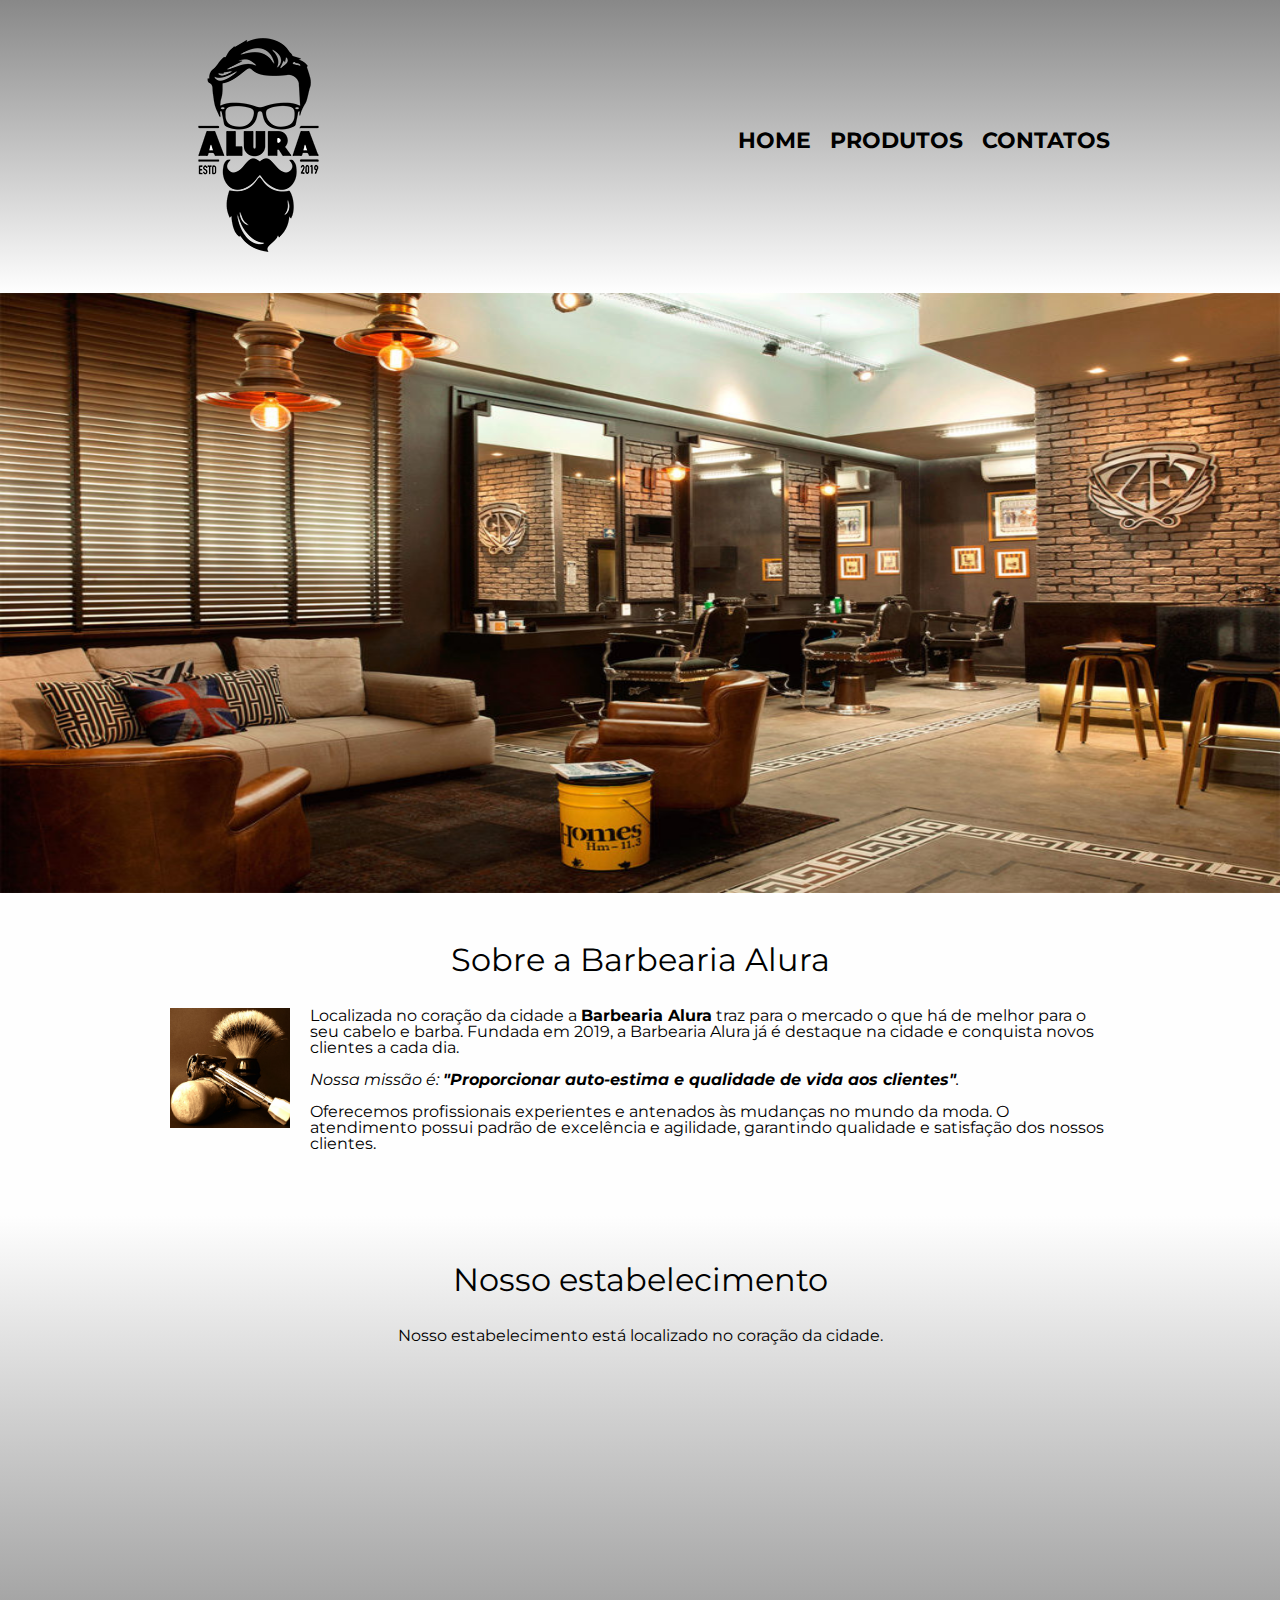
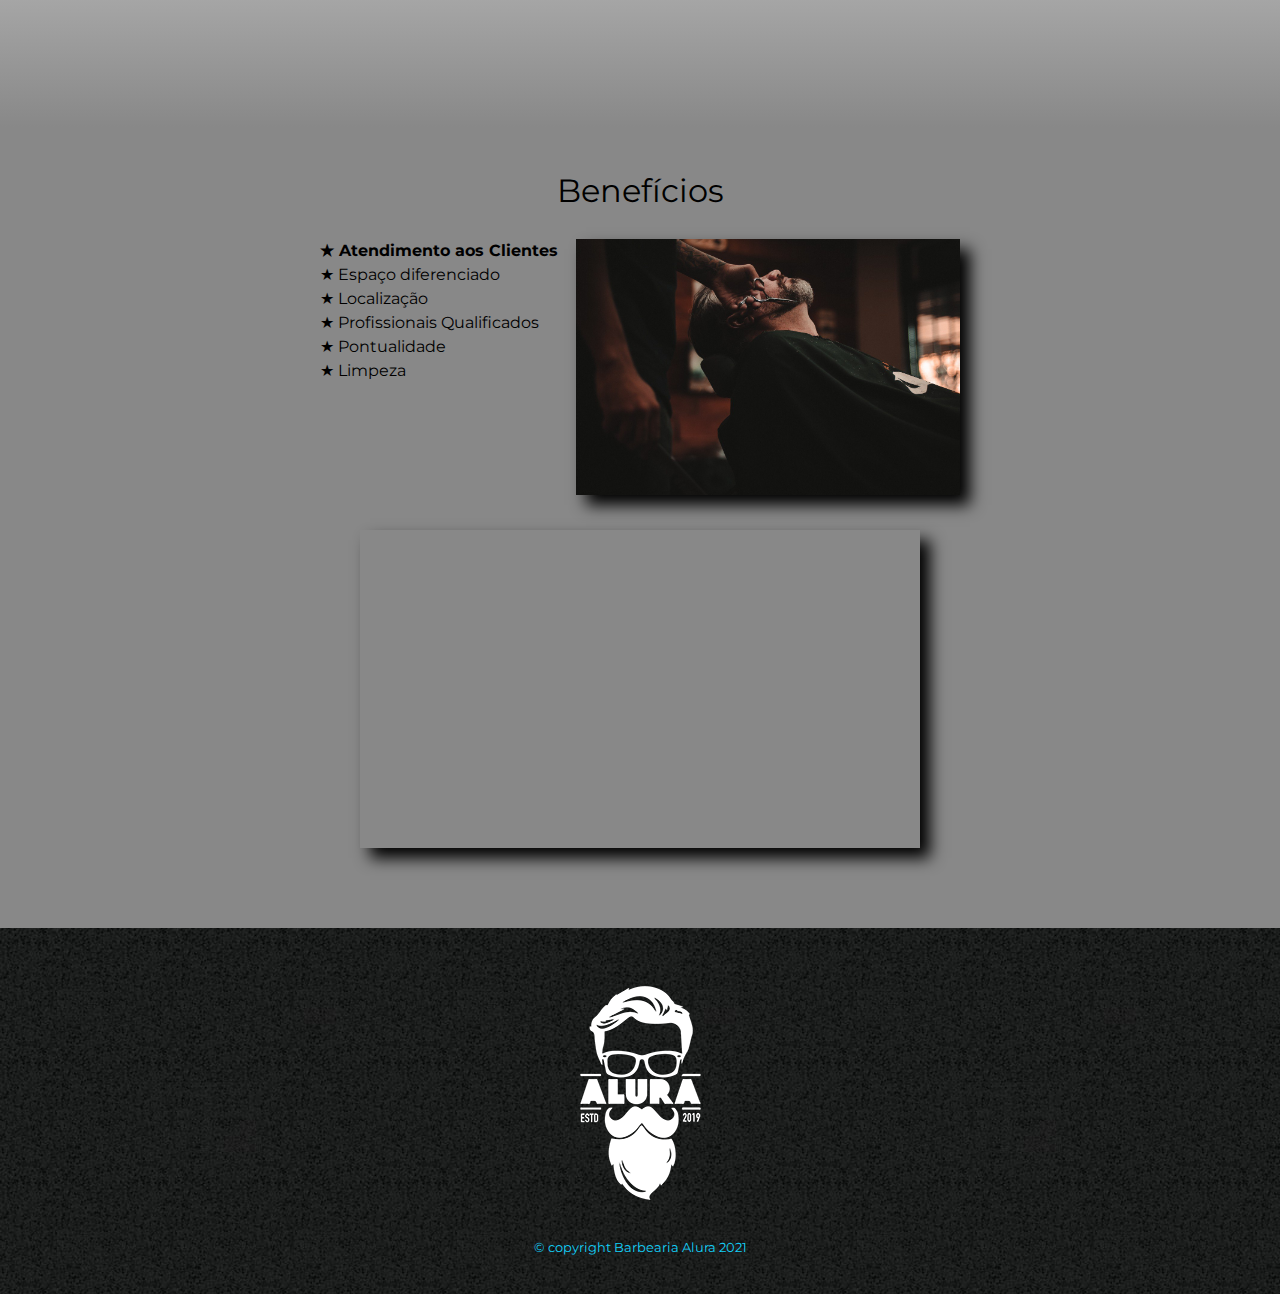
<file: index.html>
<!DOCTYPE html>
<html lang="pt-br">
	<head>
		<meta charset="UTF-8">
		<meta name="viewport" content="width=device-width">
		<title>Barbearia Alura</title>

		<link rel="stylesheet" href="reset.css">
		<link rel="stylesheet" href="style.css">
		<link rel="preconnect" href="https://fonts.gstatic.com">
<link href="https://fonts.googleapis.com/css2?family=Montserrat&display=swap" rel="stylesheet">
	</head>

	<body>
		<header>
			<div class="caixa">
				<h1><img src="logo.png"></h1>
				
				<nav>
					<ul>
						<li><a href="index.html">Home</a></li>
						<li><a href="produtos.html">Produtos</a></li>
						<li><a href="contatos.html">Contatos</a></li>
					</ul>
				</nav>
			</div>		
		</header>
		<img class="banner" src="banner.jpg">

		<main>
			<section class="principal">
				<h2 class="titulo-principal">Sobre a Barbearia Alura</h2>

				<img class="utensilios" src="utensilios.jpg" alt="utensilios de um barbeiro">
		 
				<p>Localizada no coração da cidade a <strong>Barbearia Alura</strong> traz para o mercado o que há de melhor para o seu cabelo e barba. Fundada em 2019, a Barbearia Alura já é destaque na cidade e conquista novos clientes a cada dia.</p>

				<p id="missao"><em>Nossa missão é: <strong>"Proporcionar auto-estima e qualidade de vida aos clientes"</strong>.</em></p>

				<p>Oferecemos profissionais experientes e antenados às mudanças no mundo da moda. O atendimento possui padrão de excelência e agilidade, garantindo qualidade e satisfação dos nossos clientes.</p>
			</section>

			<section class="mapa">
				<h3 class="titulo-principal">Nosso estabelecimento</h3>
				<p>Nosso estabelecimento está localizado no coração da cidade.</p>
				<div class="mapa-conteudo">
					<iframe src="https://www.google.com/maps/embed?pb=!1m18!1m12!1m3!1d29251.5988706695!2d-46.649974331340516!3d-23.588194125829926!2m3!1f0!2f0!3f0!3m2!1i1024!2i768!4f13.1!3m3!1m2!1s0x94ce59541c6c79c3%3A0x36b90a85f0f8cb33!2sGrupo%20Alura!5e0!3m2!1spt-BR!2sbr!4v1619656378121!5m2!1spt-BR!2sbr" width="100%" height="300" style="border:0;" allowfullscreen="" loading="lazy"></iframe>
			    </div>
			</section>
		</main>	
		<section class="beneficios">
			<h3 class="titulo-principal">Benefícios</h3>

			<div class="conteudo-beneficios">
				<ul class="lista-beneficios">
					<li class="itens">Atendimento aos Clientes</li>
					<li class="itens">Espaço diferenciado</li>
					<li class="itens">Localização</li>
					<li class="itens">Profissionais Qualificados</li>
					<li class="itens">Pontualidade</li>
					<li class="itens">Limpeza</li>
				</ul><img src="beneficios.jpg" class="imagem-beneficios">
			</div>

		<div class="video">
			<iframe width="100%" height="315" src="https://www.youtube.com/embed/wcVVXUV0YUY" title="YouTube video player" frameborder="0" allow="accelerometer; autoplay; clipboard-write; encrypted-media; gyroscope; picture-in-picture" allowfullscreen></iframe>
		</div>
		</section>
		<footer>
			<img src="logo-branco.png">
			<p class="copyright">&copy; copyright Barbearia Alura 2021</p>
		</footer> 
	</body>
</html>
</file>
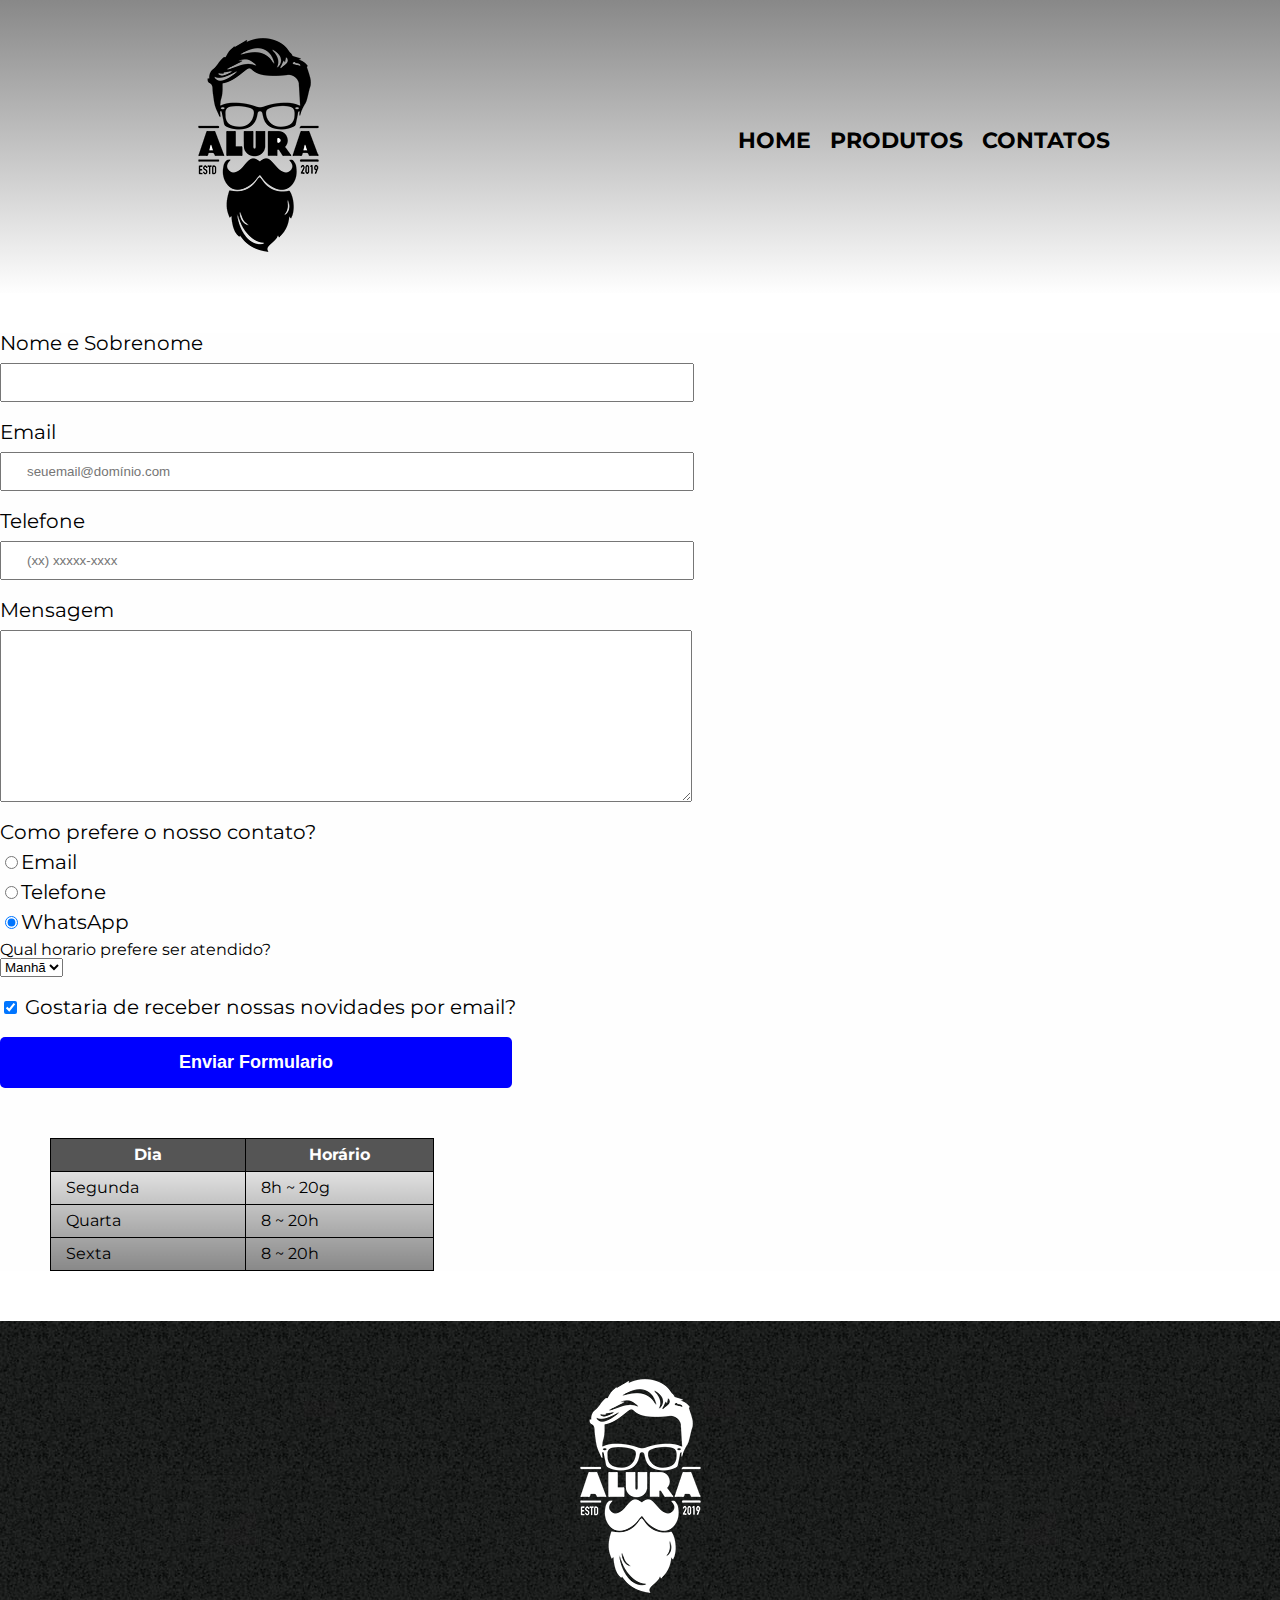
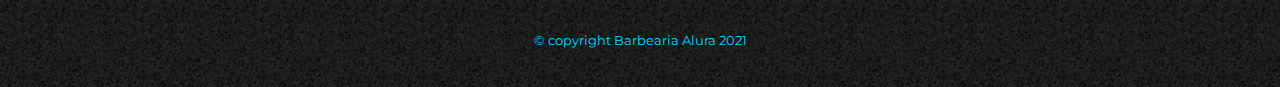
<file: contatos.html>
<!DOCTYPE html>
<html>
	<head>
		<meta charset="UTF-8">	
		<title>Contato- Barbearia Alura</title>

		<link rel="stylesheet" href="reset.css">
		<link rel="stylesheet" href="style.css">
		<link rel="preconnect" href="https://fonts.gstatic.com">
<link href="https://fonts.googleapis.com/css2?family=Montserrat&display=swap" rel="stylesheet">
	</head>
	<body>
		<header>
			<div class="caixa">
				<h1><img src="logo.png" alt="Logo da Barbearia Alura"></h1>
				
				<nav>
					<ul>
						<li><a href="index.html">Home</a></li>
						<li><a href="produtos.html">Produtos</a></li>
						<li><a href="contatos.html">Contatos</a></li>
					</ul>
				</nav>
			</div>		
		</header>

		<main>
			<form>
				<label for="nomesobrenome">Nome e Sobrenome</label>
				<input type="text" id="nomesobrenome" class="input-padrao" required>

				<label for="email">Email</label>
				<input type="email" id="email" class="input-padrao" required placeholder="seuemail@domínio.com">

				<label for="telefone">Telefone</label>
				<input type="tel" id="telefone" class="input-padrao" required placeholder="(xx) xxxxx-xxxx">

				<label for="mensagem">Mensagem</label>
				<textarea cols="70" rows="10" id="mensagem" class="input-padrao" required></textarea>

				<fieldset>
					<legend>Como prefere o nosso contato?</legend>
					<label for="radio-email"><input type="radio" name="contato" value="email" id="radio-email">Email</label>
					
					<label for="radio-telefone"><input type="radio" name="contato" value="telefone" id="radio-telefone">Telefone</label>
					
					<label for="radio-whatsapp"><input type="radio" name="contato" value="whatsapp" id="radio-whatsapp" checked>WhatsApp</label>
					
				</fieldset>

				<div>
					<p>Qual horario prefere ser atendido?</p>
					<select>
						<option>Manhã</option>
						<option>Tarde</option>
						<option>Noite</option>
					</select>
				</div>
				<label class="checkbox"><input type="checkbox" checked> Gostaria de receber nossas novidades por email?</label>

				<input type="submit" value="Enviar Formulario" class="enviar">
			</form>

			<table class="table">
				<thead>
					<tr>
						<th>Dia</th>
						<th>Horário</th>
					</tr>
				</thead>	
				<tbody>
					<tr>
						<td>Segunda</td>
						<td>8h ~ 20g</td>
					</tr>	
					<tr>
						<td>Quarta</td>
						<td>8 ~ 20h</td>
					</tr>
					<tr>
						<td>Sexta</td>
						<td>8 ~ 20h</td>
					</tr>
				</tbody>	
			</table>	
		
		</main>

		<footer>
			<img src="logo-branco.png">
			<p class="copyright">&copy; copyright Barbearia Alura 2021</p>
		</footer>
	</body>
</html>
</file>
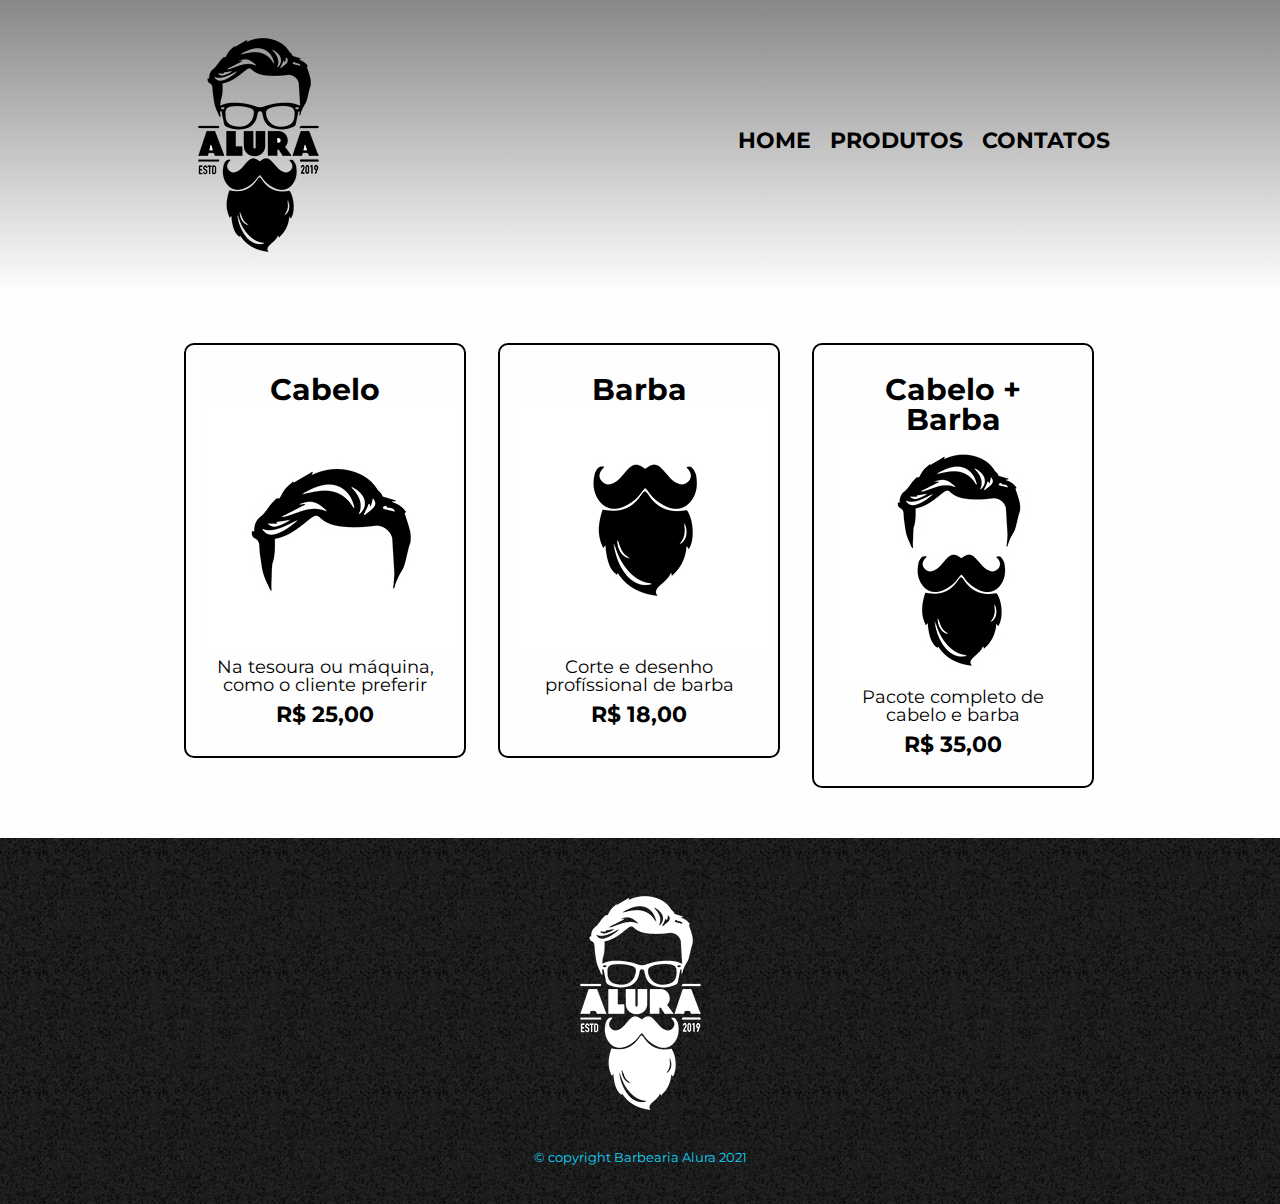
<file: produtos.html>
<!DOCTYPE html>
<html>
	<head>
		<meta charset="UTF-8">	
		<title>Produtos- Barbearia Alura</title>

		<link rel="stylesheet" href="reset.css">
		<link rel="stylesheet" href="style.css">
		<link rel="preconnect" href="https://fonts.gstatic.com">
<link href="https://fonts.googleapis.com/css2?family=Montserrat&display=swap" rel="stylesheet">
	</head>
	<body>
		<header>
			<div class="caixa">
				<h1><img src="logo.png"></h1>
				
				<nav>
					<ul>
						<li><a href="index.html">Home</a></li>
						<li><a href="produtos.html">Produtos</a></li>
						<li><a href="contatos.html">Contatos</a></li>
					</ul>
				</nav>
			</div>		
		</header>

		<main>
			<ul class="produtos">	
				<li>
					<h2>Cabelo</h2>
					<img src="cabelo.jpg">
					<p class="produto-descricao">Na tesoura ou máquina, como o cliente preferir</p>
					<p class="produto-preço">R$ 25,00</p>
				</li>	
				<li>
					<h2>Barba</h2>
					<img src="barba.jpg">
					<p class="produto-descricao">Corte e desenho profíssional de barba</p>
					<p class="produto-preço">R$ 18,00</p>
				</li>
				<li>
					<h2>Cabelo + Barba</h2>
					<img src="cabelo+barba.jpg">
					<p class="produto-descricao">Pacote completo de cabelo e barba</p>
					<p class="produto-preço">R$ 35,00</p>
				</li>
			</ul>
		</main>

		<footer>
			<img src="logo-branco.png">
			<p class="copyright">&copy; copyright Barbearia Alura 2021</p>
		</footer>
	</body>
</html>
</file>
<file: style.css>
body{
	font-family: 'Montserrat', sans-serif;
}

header {
	background:linear-gradient(#888888,#FEFEFE);
	padding: 20px 0;
}

.caixa {
	position: relative;
	width: 940px;
	margin: 0 auto;
}

nav {
	position: absolute;	
	top: 110px;	
	right: 0;
}

nav li {
	display: inline;
	margin: 0 0 0 15px;
}

nav a {
	text-transform: uppercase;
	color: #000000;
	font-weight: bold;
	font-size: 22px;
	text-decoration: none;
}

nav a:hover {
	color: rgb(03,96,116);
	text-decoration: underline;
}

.produtos {
	width: 940px;
	margin: 0 auto;
	padding: 50px 0;
}

.produtos li {
	display: inline-block;
	text-align: center;
	width: 30%;
	vertical-align: top;
	margin:0 1.5%; 
	padding: 30px 20px;
	box-sizing: border-box;
	border: 2px solid #000000;
	border-radius: 10px;
}

.produtos li:hover {
	border-color: rgb(03,96,116);
}

.produtos li:active {
	border-color: rgb(19,208,249);
}

.produtos li:hover h2 {
	font-size: 34px;
}

.produtos h2 {
	font-size: 30px;
	font-weight: bold;
}

.produto-descricao {
	font-size: 18px;
}
.produto-preço {
	font-size: 22px;
	font-weight: bold;
	margin-top: 10px;
}

footer {
	text-align: center;
	background-image: url(bg.jpg);
	padding: 40px 0;
}

.copyright {
	color: rgb(19,208,249);
	font-size: 13px;	
	margin: 20px 0 0;
}

main {
	background:#FEFEFE;
	position: relative;
}

.table{
	margin: 50px;
	width:30%;
	padding: 3em 0;
	background: linear-gradient(#FEFEFE,#888888)
}

form {
	margin: 40px 0;
}

form label, form legend {
	display: block;	
	font-size: 20px;
	margin: 0 0 10px;
}

.input-padrao {
	display: block;
	margin-bottom: 20px; 
	padding: 10px 25px;
	width: 50%;
}

.checkbox {
	margin: 20px 0;
}

p {
	color: black;
}

.enviar {
	width: 40%;
	padding: 15px 0;
	background: blue;	
	color: white;
	font-weight: bold;
	font-size: 18px;
	border:none;
	border-radius: 5px;
	transition: 1s all;
	cursor:pointer;
}

.enviar:hover{
	background:navy ;
	transform: scale(1.2);
}

table {
	margin:20px 0 40px;
}

thead {
	background: #555555;
	color: white;
	font-weight: bold;
}

td , th {
	border: 1px solid #000000;
	padding: 8px 15px;
}

/*css da pagina inicial*/
.banner {
	width: 100%;
	height: 600px;
}

.titulo-principal {
	text-align: center;	
	font-size: 2em;
	margin: 0 0 1em;
	clear: left;
}

.principal{
	padding: 3em 0;
	background: #FEFEFE; 
	width: 940px;
	margin: 0 auto;
}

.principal p {
	margin: 0 0 1em;		
}

.principal strong {
	font-weight: bold;	
}

.principal em {
	font-style: italic;
}

.utensilios {
	width: 120px;
	float: left;
	margin: 0 20px 20px 0;
}

.mapa {
	padding: 3em 0;
	background: linear-gradient(#FEFEFE,#888888);
}

.mapa-conteudo {
	width: 940px;
	margin: 0 auto;
}

.mapa p {
	margin: 0 0 2em;
	text-align: center;
}

.beneficios {
	padding: 3em 0;
	background:#888888;
}

.conteudo-beneficios {
	width: 640px;
	margin: 0 auto;
}

.lista-beneficios {
	width: 40%;
	display: inline-block;
	vertical-align: top;
}

.itens {
	line-height: 1.5;
}

.itens:first-child {
	font-weight: bold;
}

.itens:before{
	content: '★ ';
}

.imagem-beneficios {
	width: 60%;
	opacity: 1;
	transition: 0.4s;
	box-shadow: 10px 10px 15px black;
}

.imagem-beneficios:hover{
	opacity: 0.7;
}

.video {
	width: 560px;
	margin: 2em auto;
	box-shadow: 10px 10px 15px #000000;
}

@media screen and (max-width: 480px){
	.caixa, .principal, .conteudo-beneficios, .mapa-conteudo, .video {
		width: auto;
	}
	h1{
		text-align: center;
	}
	nav {
		position: static;
	}

	.lista-beneficios, .imagem-beneficios{
		width: 100%;
	}
}
</file>
